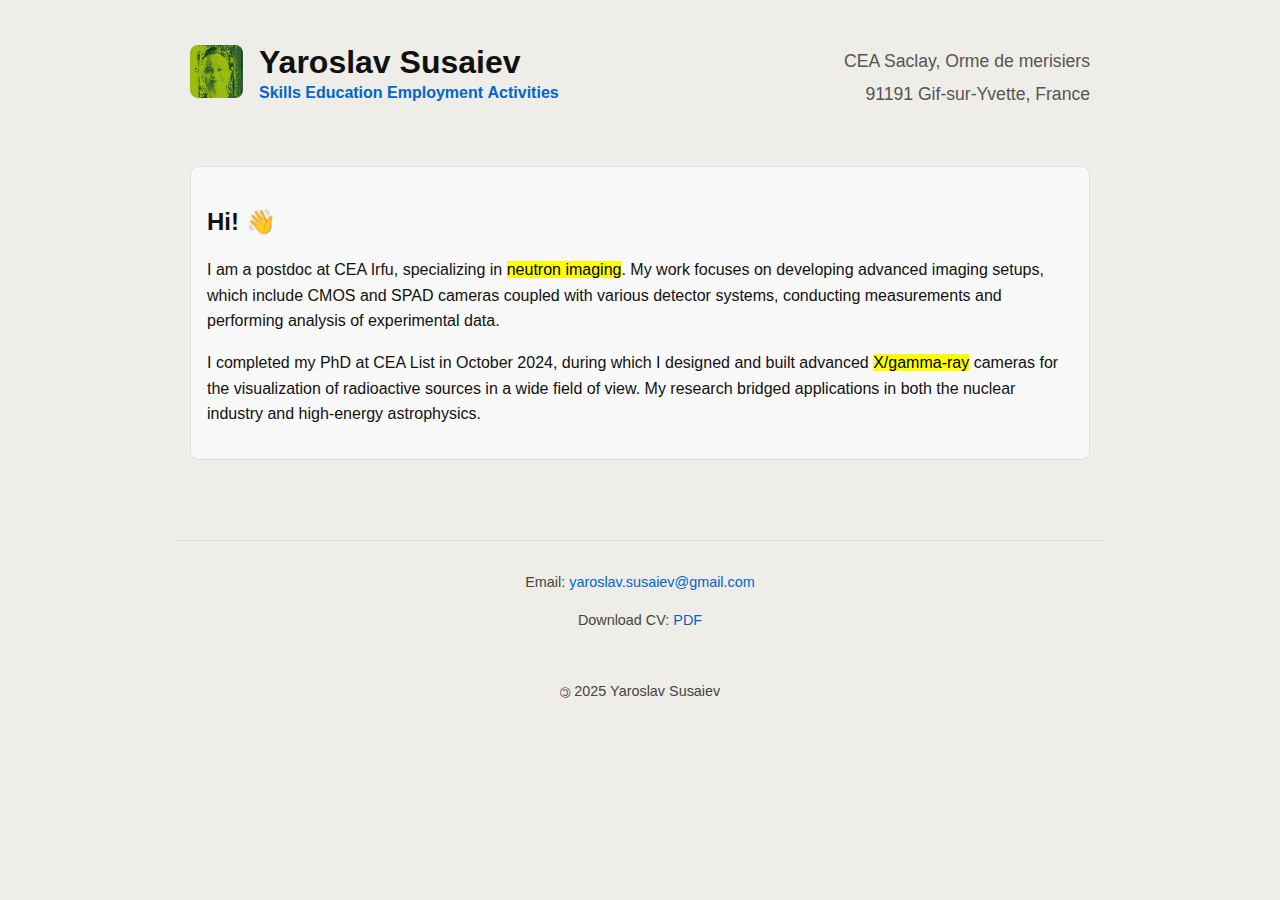
<file: index.html>
<!DOCTYPE html>
<html lang="en">
<head>
  <meta charset="UTF-8">
  <meta name="viewport" content="width=device-width, initial-scale=1.0">
  <title>Yaroslav Susaiev: Main</title>
  <link rel="stylesheet" href="css/style.css">

  <!-- ICO format -->
  <link rel="icon" href="img/avatar.png" type="image/x-icon">

  <!-- PNG format -->
  <link rel="icon" href="img/avatar.png" type="image/png">

  <!-- Optional for Safari pinned tabs -->
  <link rel="mask-icon" href="img/avatar.png" color="#8bac0f">
</head>

<!-- <body class="debug-borders"> -->
<body>

<header class="header">
  <div class="left">
    <!-- Only wrap the image in a link, no extra flex applied -->
    <a href="index.html" class="avatar-link">
      <img src="img/avatar.png" alt="icon" class="tiny-icon">
    </a>
    <div class="left-text">
      <h1>Yaroslav Susaiev</h1>
      <div class="mini-nav">
        <a href="skills.html"><strong>Skills</strong></a>
        <a href="education.html"><strong>Education</strong></a>
        <a href="employment.html"><strong>Employment</strong></a>
        <a href="activities.html"><strong>Activities</strong></a>
      </div>
    </div>
  </div>

  <div class="right">
    <p>CEA Saclay, Orme de merisiers</p>
    <p>91191 Gif-sur-Yvette, France</p>
  </div>
</header>

<!-- <nav>
  <ul>
    <li><a href="#about">About</a></li>
    <li><a href="#projects">Projects</a></li>
    <li><a href="#experience">Experience</a></li>
    <li><a href="#contact">Contact</a></li>
  </ul>
</nav> -->

<main>
  <div class="project-layout">
    <section id="about" class="project-card">
      <h2>Hi! 👋</h2>
      
      <p>I am a postdoc at CEA Irfu, specializing in <mark>neutron imaging</mark>. My  work focuses on developing advanced imaging setups, which include CMOS and SPAD cameras coupled with various detector systems, conducting measurements and performing analysis of experimental data.</p>
      
      <p>I completed my PhD at CEA List in October 2024, during which I designed and built advanced <mark>X/gamma-ray</mark> cameras for the visualization of radioactive sources in a wide field of view. My research bridged applications in both the nuclear industry and high-energy astrophysics.</p>
    </section>
    <!-- <div class="side-card">
      <h2>Skills</h2>
      <p>Brief summary or introduction here.</p>
    </div>
  </div> -->
</main>

<footer>
  <section id="contact">
    <!-- <h2>Contact</h2> -->
    <p>Email: <a href="mailto:yaroslav.susaiev@gmail.com">yaroslav.susaiev@gmail.com</a></p>
    <p>Download CV: <a href="https://www.icloud.com/iclouddrive/015isKuKEHdmSS4b953mYz4nw" target="_blank">PDF</a></p>
  </section>
  <p><span class="copyleft">&copy;</span> 2025 Yaroslav Susaiev</p>
</footer>

</body>
</html>
</file>
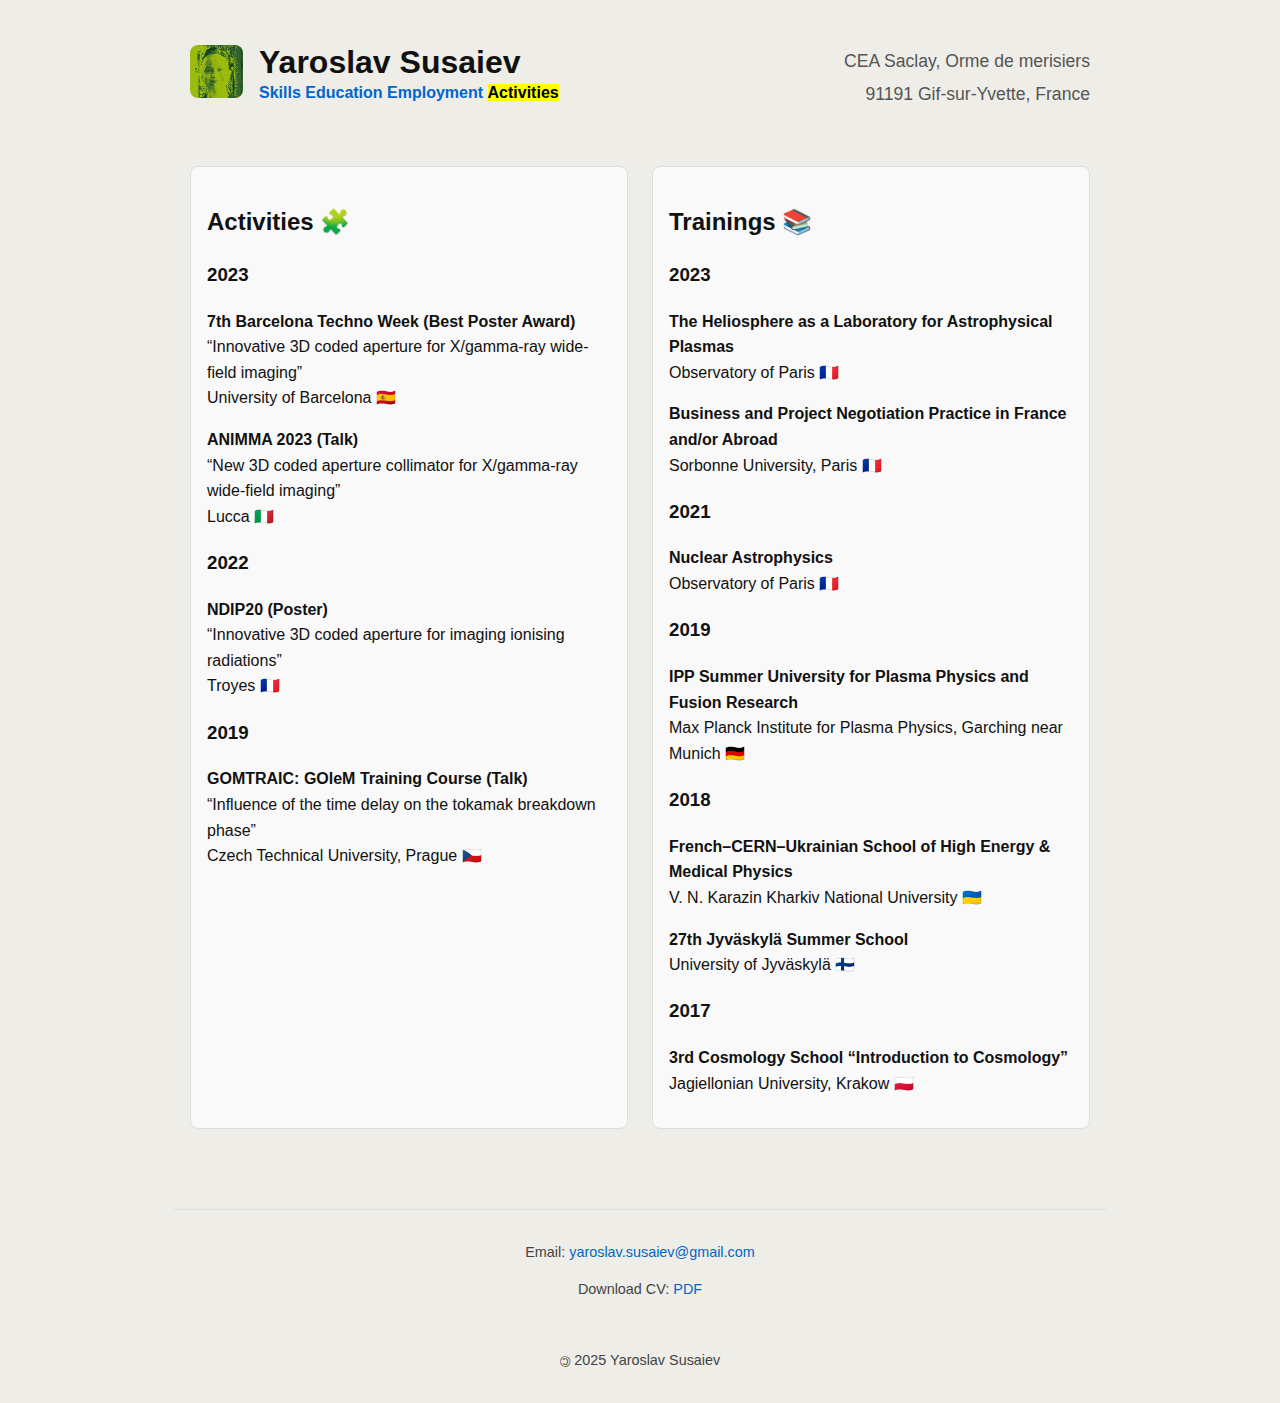
<file: activities.html>
<!DOCTYPE html>
<html lang="en">
<head>
  <meta charset="UTF-8">
  <meta name="viewport" content="width=device-width, initial-scale=1.0">
  <title>Yaroslav Susaiev: Activities</title>
  <link rel="stylesheet" href="css/style.css">

  <!-- ICO format -->
  <link rel="icon" href="img/avatar.png" type="image/x-icon">

  <!-- PNG format -->
  <link rel="icon" href="img/avatar.png" type="image/png">

  <!-- Optional for Safari pinned tabs -->
  <link rel="mask-icon" href="img/avatar.png" color="#8bac0f">
</head>

<body>
<header class="header">
  <div class="left">
    <a href="index.html" class="avatar-link">
      <img src="img/avatar.png" alt="icon" class="tiny-icon">
    </a>
    <div class="left-text">
      <h1>Yaroslav Susaiev</h1>
      <div class="mini-nav">
        <a href="skills.html"><strong>Skills</strong></a>
        <a href="education.html"><strong>Education</strong></a>
        <a href="employment.html"><strong>Employment</strong></a>
        <a href="activities.html"><mark><strong>Activities</strong></mark></a>
      </div>
    </div>
  </div>

  <div class="right">
    <p>CEA Saclay, Orme de merisiers</p>
    <p>91191 Gif-sur-Yvette, France</p>
  </div>
</header>

<main>
  <div class="project-grid">
    <section id="activities" class="project-card">
      <h2>Activities 🧩</h2>

      <h3>2023</h3>
      <p><strong>7th Barcelona Techno Week (Best Poster Award)</strong><br>
      “Innovative 3D coded aperture for X/gamma-ray wide-field imaging”<br>
      University of Barcelona 🇪🇸</p>

      <p><strong>ANIMMA 2023 (Talk)</strong><br>
      “New 3D coded aperture collimator for X/gamma-ray wide-field imaging”<br>
      Lucca 🇮🇹</p>

      <h3>2022</h3>
      <p><strong>NDIP20 (Poster)</strong><br>
      “Innovative 3D coded aperture for imaging ionising radiations”<br>
      Troyes 🇫🇷</p>

      <h3>2019</h3>
      <p><strong>GOMTRAIC: GOleM Training Course (Talk)</strong><br>
      “Influence of the time delay on the tokamak breakdown phase”<br>
      Czech Technical University, Prague 🇨🇿</p>
    </section>

    <section id="trainings" class="project-card">
      <h2>Trainings 📚</h2>

      <h3>2023</h3>
      <p><strong>The Heliosphere as a Laboratory for Astrophysical Plasmas</strong><br>
      Observatory of Paris 🇫🇷</p>

      <p><strong>Business and Project Negotiation Practice in France and/or Abroad</strong><br>
      Sorbonne University, Paris 🇫🇷</p>

      <h3>2021</h3>
      <p><strong>Nuclear Astrophysics</strong><br>
      Observatory of Paris 🇫🇷</p>

      <h3>2019</h3>
      <p><strong>IPP Summer University for Plasma Physics and Fusion Research</strong><br>
      Max Planck Institute for Plasma Physics, Garching near Munich 🇩🇪</p>

      <h3>2018</h3>
      <p><strong>French–CERN–Ukrainian School of High Energy & Medical Physics</strong><br>
      V. N. Karazin Kharkiv National University 🇺🇦</p>

      <p><strong>27th Jyväskylä Summer School</strong><br>
      University of Jyväskylä 🇫🇮</p>

      <h3>2017</h3>
      <p><strong>3rd Cosmology School “Introduction to Cosmology”</strong><br>
      Jagiellonian University, Krakow 🇵🇱</p>
    </section>
  </div>
</main>

<footer>
  <section id="contact">
    <p>Email: <a href="mailto:yaroslav.susaiev@gmail.com">yaroslav.susaiev@gmail.com</a></p>
    <p>Download CV: <a href="https://www.icloud.com/iclouddrive/015isKuKEHdmSS4b953mYz4nw" target="_blank">PDF</a></p>
  </section>
  <p><span class="copyleft">&copy;</span> 2025 Yaroslav Susaiev</p>
</footer>
</body>
</html>
</file>
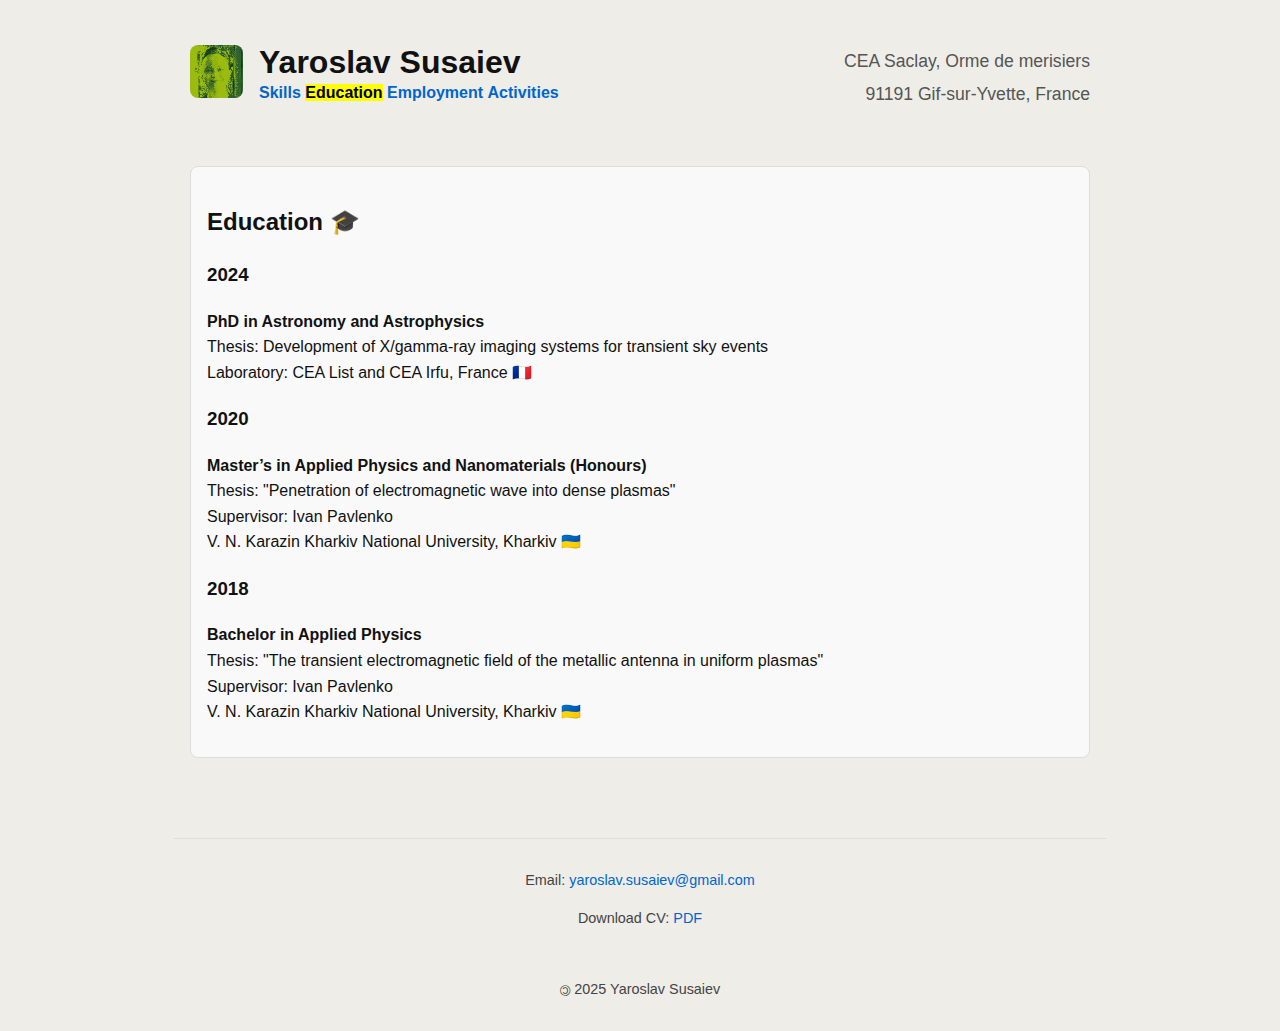
<file: education.html>
<!DOCTYPE html>
<html lang="en">
<head>
  <meta charset="UTF-8">
  <meta name="viewport" content="width=device-width, initial-scale=1.0">
  <title>Yaroslav Susaiev: Skills</title>
  <link rel="stylesheet" href="css/style.css">

  <!-- ICO format -->
  <link rel="icon" href="img/avatar.png" type="image/x-icon">

  <!-- PNG format -->
  <link rel="icon" href="img/avatar.png" type="image/png">

  <!-- Optional for Safari pinned tabs -->
  <link rel="mask-icon" href="img/avatar.png" color="#8bac0f">
</head>

<!-- <body class="debug-borders"> -->
<body>
    
<header class="header">
  <div class="left">
    <!-- Only wrap the image in a link, no extra flex applied -->
    <a href="index.html" class="avatar-link">
      <img src="img/avatar.png" alt="icon" class="tiny-icon">
    </a>
    <div class="left-text">
      <h1>Yaroslav Susaiev</h1>
      <div class="mini-nav">
        <a href="skills.html"><strong>Skills</strong></a>
        <a href="education.html"><mark><strong>Education</strong></mark></strong></a>
        <a href="employment.html"><strong>Employment</strong></a>
        <a href="activities.html"><strong>Activities</strong></a>
      </div>
    </div>
  </div>

  <div class="right">
    <p>CEA Saclay, Orme de merisiers</p>
    <p>91191 Gif-sur-Yvette, France</p>
  </div>
</header>

<main>
  <div class="project-grid">
    <section id="education" class="project-card">
      <h2>Education 🎓</h2>
      <h3>2024</h3>
      <p><strong>PhD in Astronomy and Astrophysics</strong><br>
      Thesis: Development of X/gamma-ray imaging systems for transient sky events<br>
      Laboratory: CEA List and CEA Irfu, France 🇫🇷</p>

      <h3>2020</h3>
      <p><strong>Master’s in Applied Physics and Nanomaterials (Honours)</strong><br>
      Thesis: "Penetration of electromagnetic wave into dense plasmas"<br>
      Supervisor: Ivan Pavlenko<br>
      V. N. Karazin Kharkiv National University, Kharkiv 🇺🇦</p>

      <h3>2018</h3>
      <p><strong>Bachelor in Applied Physics</strong><br>
      Thesis: "The transient electromagnetic field of the metallic antenna in uniform plasmas"<br>
      Supervisor: Ivan Pavlenko<br>
      V. N. Karazin Kharkiv National University, Kharkiv 🇺🇦</p>
    </section>
  </div>
</main>

<footer>
  <section id="contact">
    <!-- <h2>Contact</h2> -->
    <p>Email: <a href="mailto:yaroslav.susaiev@gmail.com">yaroslav.susaiev@gmail.com</a></p>
    <p>Download CV: <a href="https://www.icloud.com/iclouddrive/015isKuKEHdmSS4b953mYz4nw" target="_blank">PDF</a></p>
  </section>
  <p><span class="copyleft">&copy;</span> 2025 Yaroslav Susaiev</p>
</footer>

</body>
</html>
</file>
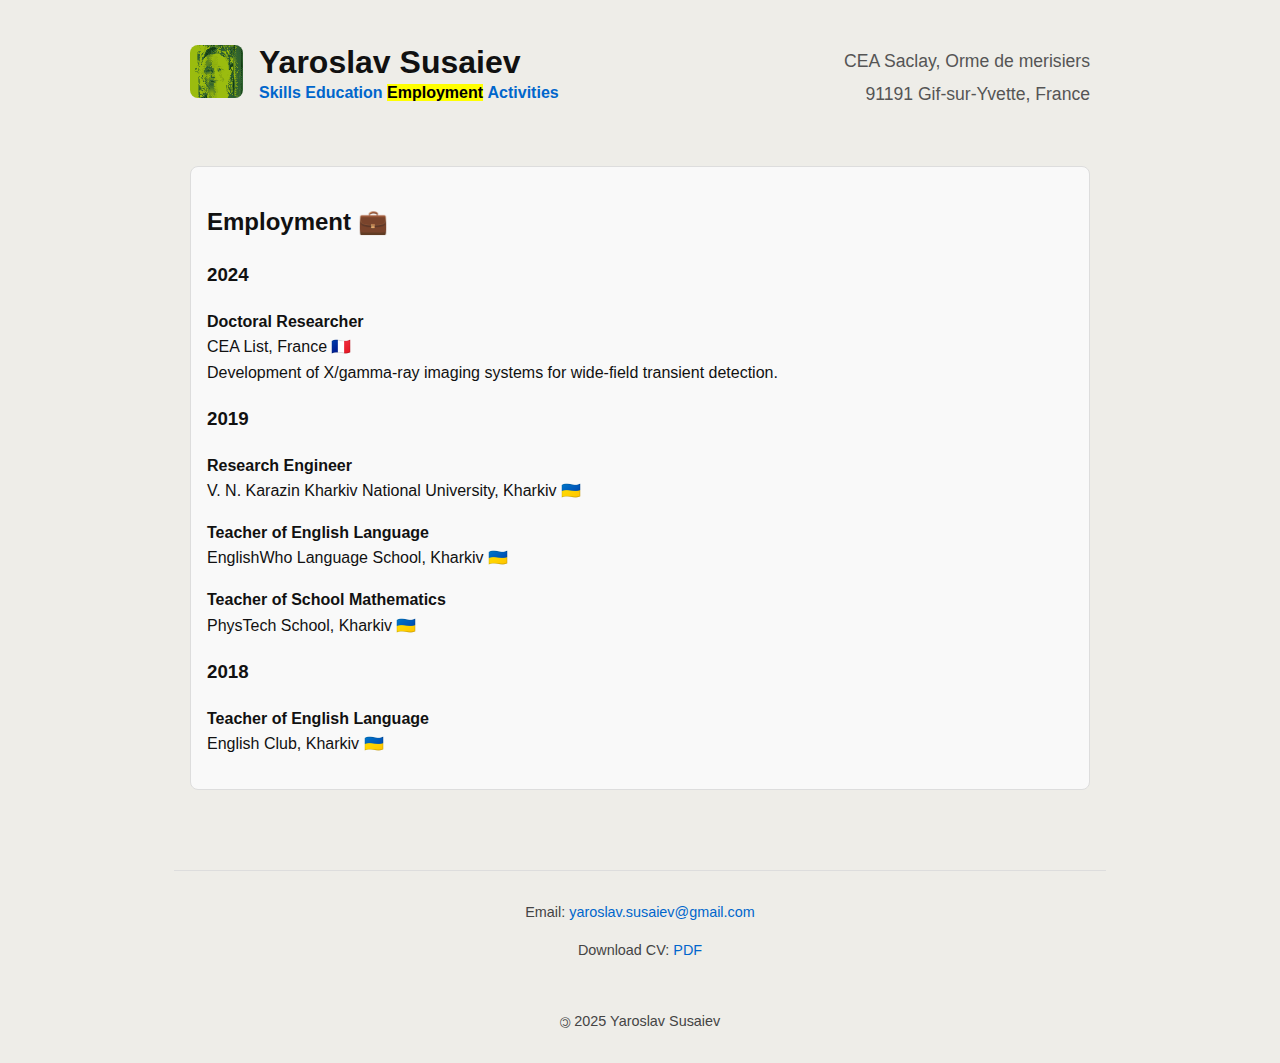
<file: employment.html>
<!DOCTYPE html>
<html lang="en">
<head>
  <meta charset="UTF-8">
  <meta name="viewport" content="width=device-width, initial-scale=1.0">
  <title>Yaroslav Susaiev: Employment</title>
  <link rel="stylesheet" href="css/style.css">

  <!-- ICO format -->
  <link rel="icon" href="img/avatar.png" type="image/x-icon">

  <!-- PNG format -->
  <link rel="icon" href="img/avatar.png" type="image/png">

  <!-- Optional for Safari pinned tabs -->
  <link rel="mask-icon" href="img/avatar.png" color="#8bac0f">
</head>

<body>
<header class="header">
  <div class="left">
    <a href="index.html" class="avatar-link">
      <img src="img/avatar.png" alt="icon" class="tiny-icon">
    </a>
    <div class="left-text">
      <h1>Yaroslav Susaiev</h1>
      <div class="mini-nav">
        <a href="skills.html"><strong>Skills</strong></a>
        <a href="education.html"><strong>Education</strong></a>
        <a href="employment.html"><mark><strong>Employment</strong></mark></a>
        <a href="activities.html"><strong>Activities</strong></a>
      </div>
    </div>
  </div>

  <div class="right">
    <p>CEA Saclay, Orme de merisiers</p>
    <p>91191 Gif-sur-Yvette, France</p>
  </div>
</header>

<main>
  <div class="project-grid">
    <section id="employment" class="project-card">
      <h2>Employment 💼</h2>

      <h3>2024</h3>
      <p><strong>Doctoral Researcher</strong><br>
      CEA List, France 🇫🇷<br>
      Development of X/gamma-ray imaging systems for wide-field transient detection.</p>

      <h3>2019</h3>
      <p><strong>Research Engineer</strong><br>
      V. N. Karazin Kharkiv National University, Kharkiv 🇺🇦</p>

      <!-- <h3>2019</h3> -->
      <p><strong>Teacher of English Language</strong><br>
      EnglishWho Language School, Kharkiv 🇺🇦</p>
<!-- 
      <h3>2019</h3> -->
      <p><strong>Teacher of School Mathematics</strong><br>
      PhysTech School, Kharkiv 🇺🇦</p>

      <h3>2018</h3>
      <p><strong>Teacher of English Language</strong><br>
      English Club, Kharkiv 🇺🇦</p>
    </section>
  </div>
</main>

<footer>
  <section id="contact">
    <p>Email: <a href="mailto:yaroslav.susaiev@gmail.com">yaroslav.susaiev@gmail.com</a></p>
    <p>Download CV: <a href="https://www.icloud.com/iclouddrive/015isKuKEHdmSS4b953mYz4nw" target="_blank">PDF</a></p>
  </section>
  <p><span class="copyleft">&copy;</span> 2025 Yaroslav Susaiev</p>
</footer>
</body>
</html>
</file>
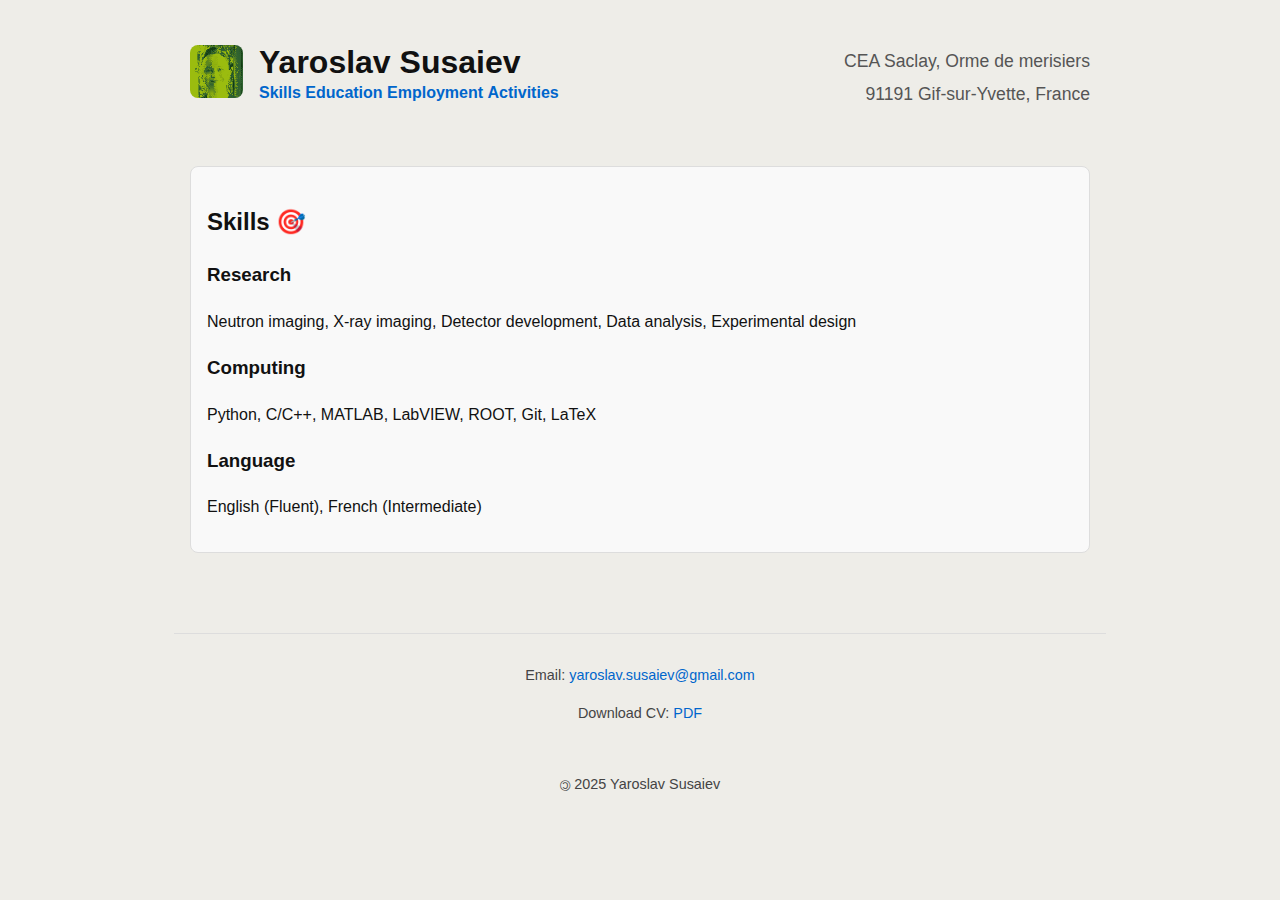
<file: skills.html>
<!DOCTYPE html>
<html lang="en">
<head>
  <meta charset="UTF-8">
  <meta name="viewport" content="width=device-width, initial-scale=1.0">
  <title>Yaroslav Susaiev: kills</title>
  <link rel="stylesheet" href="css/style.css">

  <!-- ICO format -->
  <link rel="icon" href="img/avatar.png" type="image/x-icon">

  <!-- PNG format -->
  <link rel="icon" href="img/avatar.png" type="image/png">

  <!-- Optional for Safari pinned tabs -->
  <link rel="mask-icon" href="img/avatar.png" color="#8bac0f">
</head>

<!-- <body class="debug-borders"> -->
<body>
    
<header class="header">
  <div class="left">
    <!-- Only wrap the image in a link, no extra flex applied -->
    <a href="index.html" class="avatar-link">
      <img src="img/avatar.png" alt="icon" class="tiny-icon">
    </a>
    <div class="left-text">
      <h1>Yaroslav Susaiev</h1>
      <div class="mini-nav">
        <a href="skills.html"><strong>Skills</strong></a>
        <a href="#education"><strong>Education</strong></a>
        <a href="#employment"><strong>Employment</strong></a>
        <a href="#trainings"><strong>Activities</strong></a>
      </div>
    </div>
  </div>

  <div class="right">
    <p>CEA Saclay, Orme de merisiers</p>
    <p>91191 Gif-sur-Yvette, France</p>
  </div>
</header>

<main>
  <div class="project-layout">
    <section id="skills" class="project-card">
      <h2>Skills 🎯</h2>
      <h3>Research</h3>
      <p>Neutron imaging, X-ray imaging, Detector development, Data analysis, Experimental design</p>
      <h3>Computing</h3>
        <p>Python, C/C++, MATLAB, LabVIEW, ROOT, Git, LaTeX</p>
      <h3>Language</h3>
        <p>English (Fluent), French (Intermediate)</p>
    </section>
  </div>
</main>

<footer>
  <section id="contact">
    <!-- <h2>Contact</h2> -->
    <p>Email: <a href="mailto:yaroslav.susaiev@gmail.com">yaroslav.susaiev@gmail.com</a></p>
    <p>Download CV: <a href="https://www.icloud.com/iclouddrive/015isKuKEHdmSS4b953mYz4nw" target="_blank">PDF</a></p>
  </section>
  <p><span class="copyleft">&copy;</span> 2025 Yaroslav Susaiev</p>
</footer>

</body>
</html>
</file>
<file: css/style.css>
/* Global Styles */
body {
  font-family: "Helvetica Neue", Helvetica, Arial, sans-serif;
  background-color: #EEEDE8;
  line-height: 1.6;
  margin: 0;
  padding: 0;
  color: #111;
}

a {
  color: #0066cc;
  text-decoration: none;
}
a:hover {
  text-decoration: underline;
}

header, nav, main, footer {
  max-width: 900px;
  margin: auto;
  padding: 2rem 1rem;
}

/* Header */
header {
  text-align: left;
  margin: 2rem auto 1rem auto;
  padding: 0 1rem;
  min-height: auto;
}
header h1 {
  font-size: 2rem;
  font-weight: 600;
  margin: 0;
  line-height: 1.1;
}
header p {
  font-size: 1.1rem;
  color: #555;
  margin-top: 0.3rem;
  margin-bottom: 0;
}

/* Header with avatar and right text */
header.header {
  display: flex;
  justify-content: space-between;
  align-items: center;
  padding: 10px 20px;
}
header.header .left {
  display: flex;
  align-items: center;
  gap: 1rem;
  text-align: left;
}
header.header .right {
  text-align: right;
}
.tiny-icon {
  width: 53px;
  height: 53px;
  object-fit: cover;
  border-radius: 8px;
  flex-shrink: 0;
}

/* Navigation */
nav ul {
  display: flex;
  justify-content: center;
  gap: 1rem;
  list-style: none;
  padding: 0;
  margin-bottom: 2rem;
}

/* Sections */
section {
  margin-bottom: 3rem;
}
h2 {
  font-size: 1.5rem;
  margin-bottom: 1rem;
}

/* Projects Grid */
.project-grid {
  display: grid;
  grid-template-columns: repeat(auto-fit, minmax(250px, 1fr));
  gap: 1.5rem;
}
.project-card {
  border: 1px solid #ddd;
  padding: 1rem;
  border-radius: 8px;
  background: #f9f9f9;
}

/* Footer */
footer {
  text-align: center;
  padding: 1rem;
  border-top: 1px solid #ddd;
  font-size: 0.9rem;
  color: #444;
}
.copyleft {
  display: inline-block;
  transform: rotate(180deg);
}

/* Responsive */
@media (max-width: 600px) {
  header.header {
    flex-direction: column;
    align-items: center;
    text-align: center;
  }
  header.header .left {
    gap: 0.5rem;
    margin-bottom: 0.5rem;
  }
  .tiny-icon {
    width: 40px;
    height: 40px;
  }
  header h1 {
    font-size: 1.8rem;
  }
  header p {
    font-size: 1rem;
  }
}

/* Debug borders */
body.debug-borders * {
  outline: 1px solid rgba(255, 0, 0, 0.25);
}
body.debug-borders *:not(:visible) {
  outline: none;
}
body.debug-borders *:hover,
body.debug-borders *:focus {
  outline-color: rgba(0, 150, 255, 0.7);
  outline-width: 2px;
}

.highlight {
  background-color: #8bac0f;
  color: #fff;        /* optional: make text white for contrast */
  padding: 0.1em 0.2em;
  border-radius: 2px; /* optional: subtle rounding */
}
</file>
